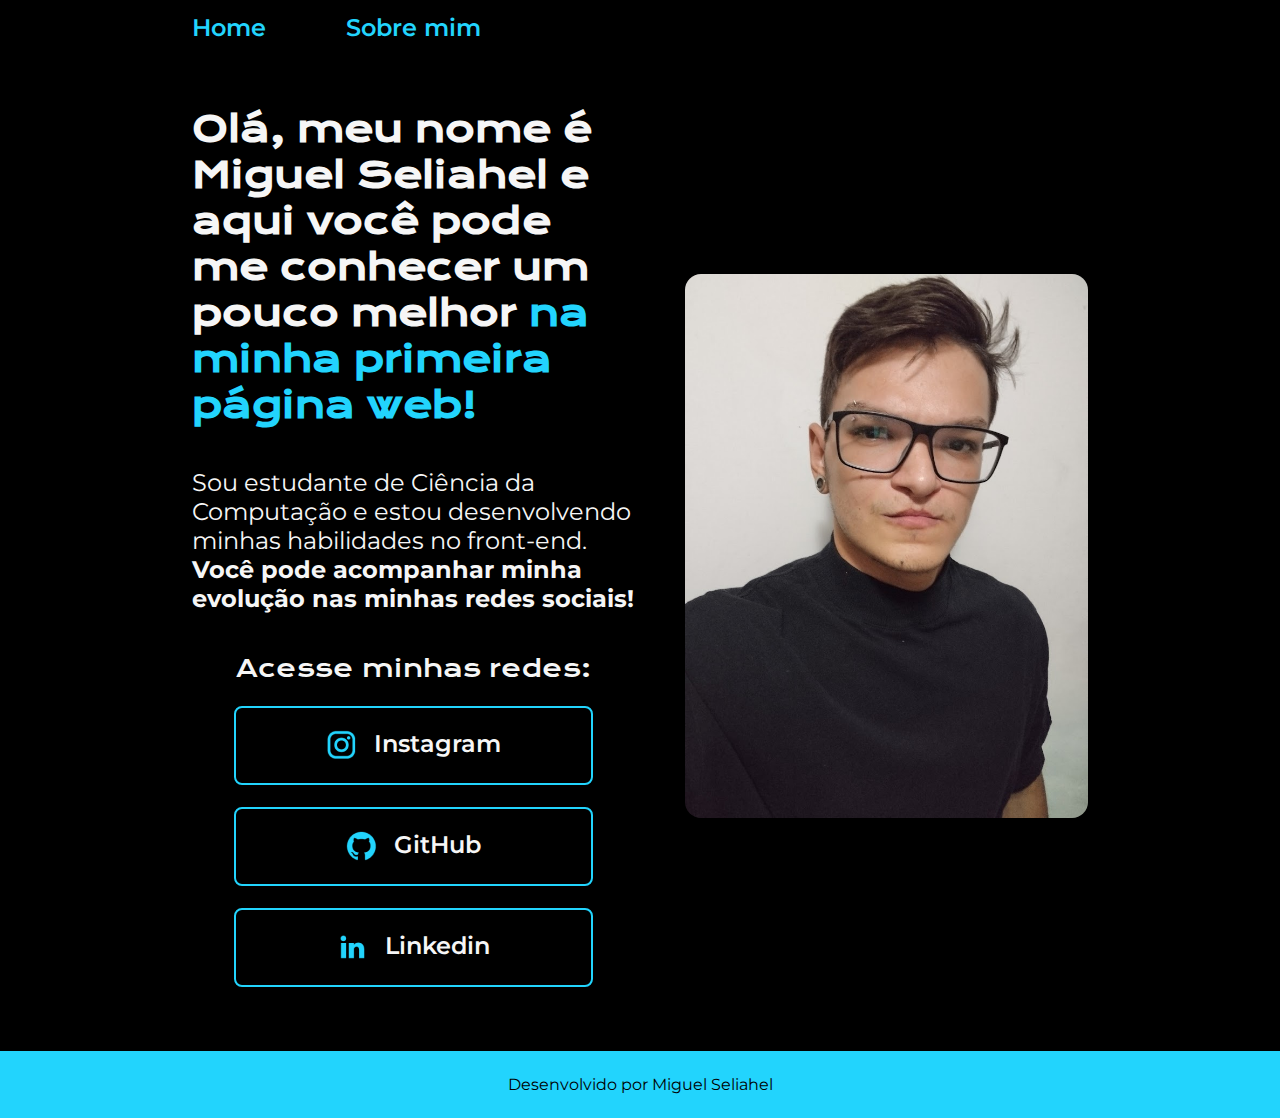
<file: index.html>
<!DOCTYPE html>
<html lang="pt-br">
<head>
    <meta charset="UTF-8">
    <meta name="viewport" content="width=device-width, initial-scale=1.0">
    <title>Portifólio</title>
    <link rel="stylesheet" href="./styles/stile.css">
</head>
<body>
    <header>
        <div class="cabecalho">
            <nav class="cabecalho__menu">
                <a class="cabecalho__menu__link" href="index.html">Home</a>
                <a class="cabecalho__menu__link" href="about.html">Sobre mim</a>
            </nav>
        </div>
    </header>
    <main class="apresentacao">
        <section class="apresentacao__conteudo">
            
            <h1 class="apresentacao__conteudo__titulo">Olá, meu nome é Miguel Seliahel e aqui você pode me conhecer um pouco melhor <strong class="titulo">na minha primeira página web!</strong></h1>
            
            <p class="apresentacao__conteudo__paragrafo">Sou estudante de Ciência da Computação e estou desenvolvendo minhas habilidades no front-end. <strong class="paragrafo">Você pode acompanhar minha evolução nas minhas redes sociais!</strong></p>
           
            <div class="apresentacao__links">
                <h2 class="apresentacao__links__subtitulo">Acesse minhas redes:</h2>
                <a class="apresentacao__links__navegacao" href="https://www.instagram.com/miguelseliahel/"><img src="./assets/instagram.png"> Instagram</a>
                <a class="apresentacao__links__navegacao" href="https://github.com/MiguelSeliahel"><img src="./assets/github.png"> GitHub</a>
                <a class="apresentacao__links__navegacao" href="https://www.linkedin.com/in/miguelseliahel/"><img src="./assets/linkedin.png"> Linkedin</a>
            
            </div>
        </section>
        <img class="apresentacao__imagem" src="./assets/IMG_20240203_032131 (1).jpg" alt="Imagem de Miguel"> 
    </main>
    <footer class="rodape">Desenvolvido por Miguel Seliahel</footer>
</body> 
</html>
</file>
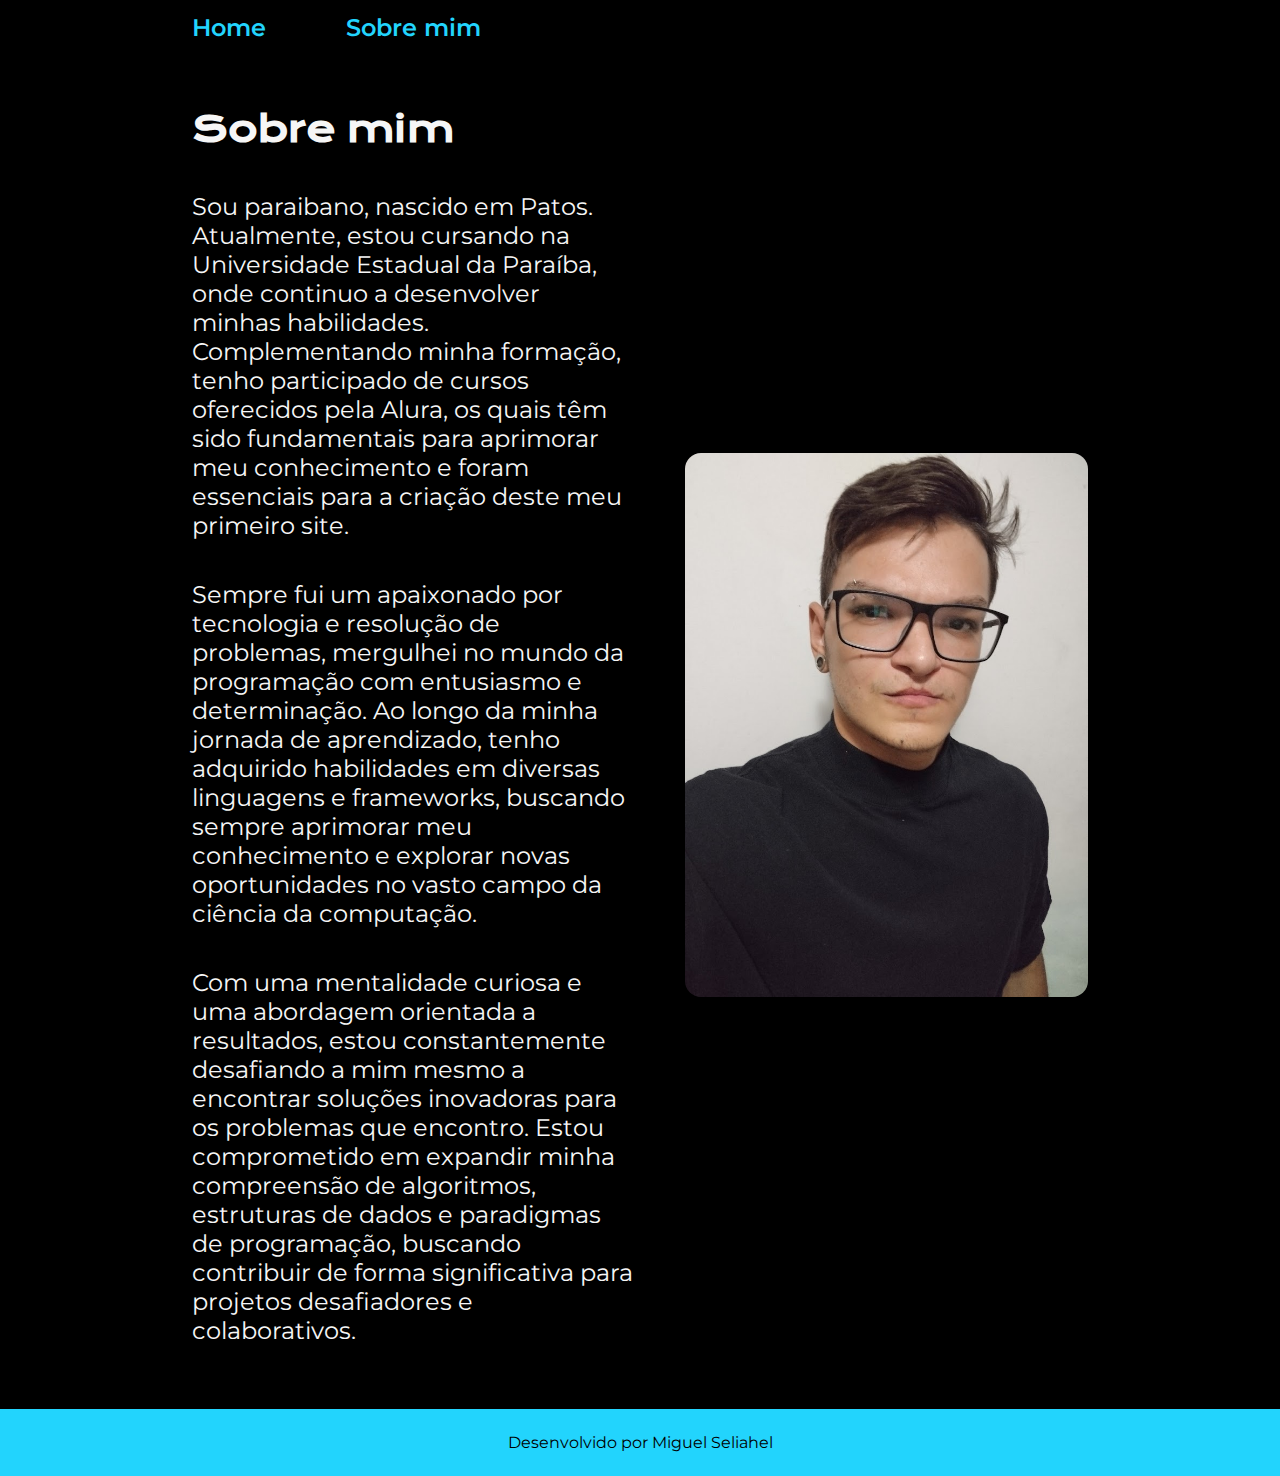
<file: about.html>
<!DOCTYPE html>
<html lang="pt-br">
<head>
    <meta charset="UTF-8">
    <meta name="viewport" content="width=device-width, initial-scale=1.0">
    <title>Sobre Mim</title>
    <link rel="stylesheet" href="./styles/stile.css">
</head>
<body>
    <header>
        <div class="cabecalho">
            <nav class="cabecalho__menu">
                <a class="cabecalho__menu__link" href="index.html">Home</a>
                <a class="cabecalho__menu__link" href="about.html">Sobre mim</a>
            </nav>
        </div>
    </header>

    <main class="apresentacao">
        <section  class="apresentacao__conteudo">
            <h1 class="apresentacao__conteudo__titulo">Sobre mim</h1>
            <p class="apresentacao__conteudo__paragrafo">Sou paraibano, nascido em Patos. Atualmente, estou cursando na Universidade Estadual da Paraíba, onde continuo a desenvolver minhas habilidades. Complementando minha formação, tenho participado de cursos oferecidos pela Alura, os quais têm sido fundamentais para aprimorar meu conhecimento e foram essenciais para a criação deste meu primeiro site.</p>
            <p class="apresentacao__conteudo__paragrafo">Sempre fui um apaixonado por tecnologia e resolução de problemas, mergulhei no mundo da programação com entusiasmo e determinação. Ao longo da minha jornada de aprendizado, tenho adquirido habilidades em diversas linguagens e frameworks, buscando sempre aprimorar meu conhecimento e explorar novas oportunidades no vasto campo da ciência da computação.</p>
            <p class="apresentacao__conteudo__paragrafo">Com uma mentalidade curiosa e uma abordagem orientada a resultados, estou constantemente desafiando a mim mesmo a encontrar soluções inovadoras para os problemas que encontro. Estou comprometido em expandir minha compreensão de algoritmos, estruturas de dados e paradigmas de programação, buscando contribuir de forma significativa para projetos desafiadores e colaborativos.</p>
        </section>
        <img class="apresentacao__imagem" src="./assets/IMG_20240203_032131 (1).jpg">
    </main>

    <footer class="rodape">Desenvolvido por Miguel Seliahel</footer>
</body>
</html>
</file>
<file: styles/stile.css>
@import url('https://fonts.googleapis.com/css2?family=Krona+One&family=Montserrat:ital,wght@0,100..900;1,100..900&display=swap');

:root {
    --cor-principal: #000000;
    --cor-secundaria: #F6F6F6 ;
    --cor-terciaria: #22D4FD;
    --cor-hover: #272727;
  }

*{
    margin: 0;
    padding: 20;
}

body{
    box-sizing: border-box;
    background-color: var(--cor-principal);
    color: var(--cor-secundaria);
}

.cabecalho{
    padding: 1% 0 0 15%;
}

.cabecalho__menu{
    display: flex;
    gap: 80px;
}

.cabecalho__menu__link{
    font-family: "Montserrat", sans-serif;
    font-size: 1.5rem;
    font-weight: 600;
    color: var(--cor-terciaria);
    text-decoration: none;
}

.titulo{
    color: var(--cor-terciaria);
}

.apresentacao{
    padding: 5% 15%;
    display: flex;
    align-items: center;
    justify-content: space-between;
    gap: 50px;
}

.apresentacao__conteudo{
    width: 50%;
    display: flex;
    flex-direction: column;
    gap: 40px;
}

.apresentacao__conteudo__titulo{
    font-family: "Krona One", sans-serif;
    font-size: 2.25rem;
}

.apresentacao__conteudo__paragrafo{
    font-family: "Montserrat", sans-serif;
    font-weight: 400;
    font-size: 1.5rem;
}

.apresentacao__links{
    display: flex;
    flex-direction: column;
    justify-content: space-around;
    align-items: center;
    gap: 22px;
}

.apresentacao__links__subtitulo{
    font-family: "Krona One", sans-serif;
    font-weight: 400;
    font-size: 1.5rem;
}

.apresentacao__links__navegacao{
    display: flex;
    justify-content: center;
    gap: 16px;
    font-family: "Montserrat", sans-serif;
    font-weight: 600;
    text-align: center;
    background-color: var(--cor-principal);
    border: 2px solid;
    border-color: var(--cor-terciaria);
    border-radius: 8px;
    width: 80%;
    font-size: 1.5rem;
    padding: 21.5px 0;
    text-decoration: none;
    color: var(--cor-secundaria);
}

.apresentacao__links__navegacao:hover {
    padding: 3%;
    background-color: var(--cor-hover);
  }

.apresentacao__imagem{
    width: 45%;
    border-radius: 16px;
}

.rodape{
    font-family: "Montserrat", sans-serif;
    text-align: center;
    padding: 1.5rem;
    background-color: var(--cor-terciaria);
    border: var(--cor-terciaria);
    color: var(--cor-principal);
}

@media only screen and (max-width: 1200px) {
    .cabecalho{
        padding: 5%;
    }

    .cabecalho__menu{
        justify-content: center;
    }

    .apresentacao {
        flex-direction: column-reverse;
        padding: 2%;
    }

    .apresentacao__conteudo{
        width: auto;
    }

  }
</file>
